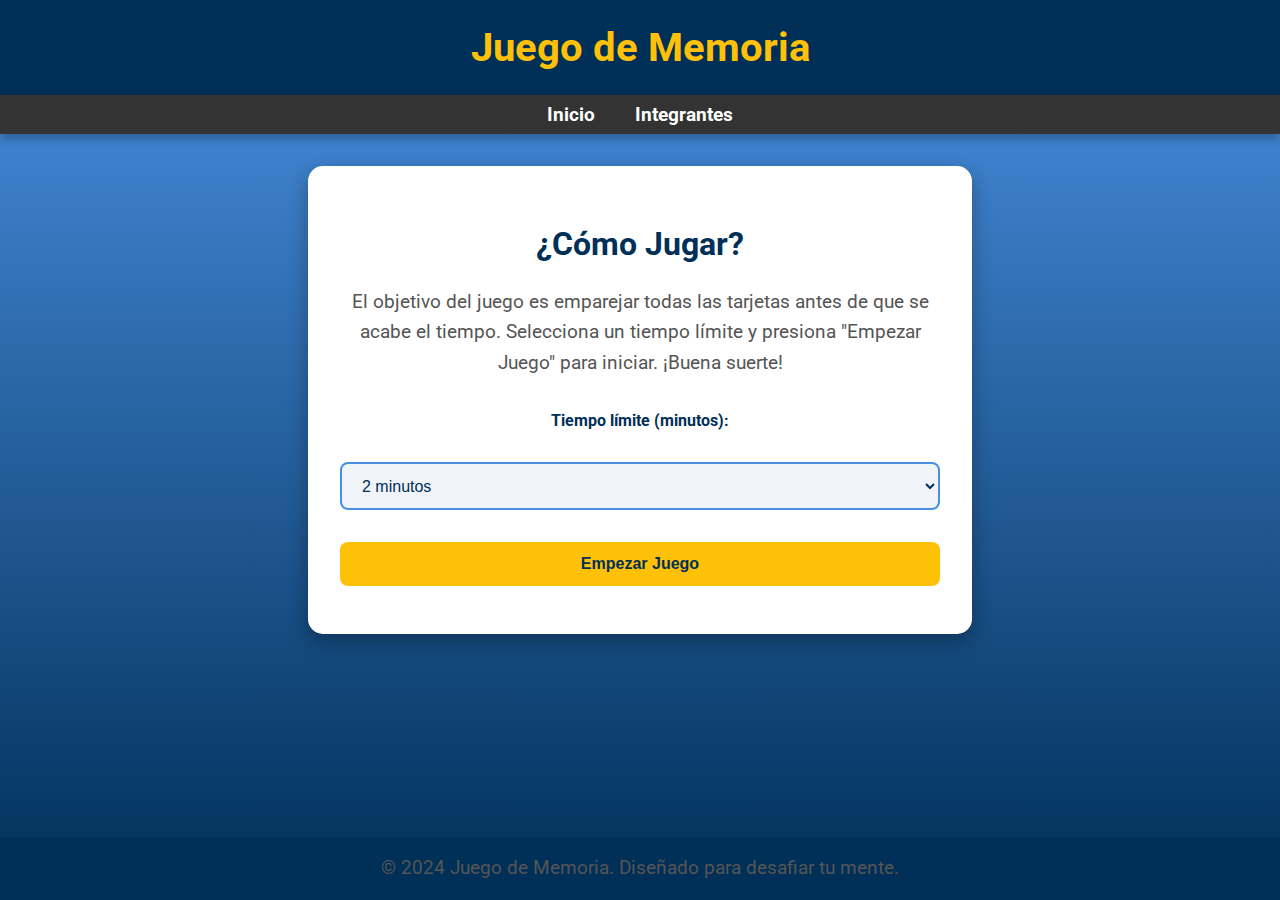
<file: index.html>
<!DOCTYPE html>
<html lang="es">
<head>
    <meta charset="UTF-8">
    <meta name="viewport" content="width=device-width, initial-scale=1.0">
    <title>Juego de Memoria - Inicio</title>
    <!-- Google Fonts -->
    <link href="https://fonts.googleapis.com/css2?family=Roboto:wght@400;700&display=swap" rel="stylesheet">
    <style>
        /* Estilo general */
        body {
            font-family: 'Roboto', sans-serif;
            background: linear-gradient(to bottom, #4a90e2, #002f57);
            color: white;
            margin: 0;
            padding: 0;
            display: flex;
            flex-direction: column;
            align-items: center;
            min-height: 100vh;
        }

        header {
            background-color: #002f57;
            width: 100%;
            text-align: center;
            padding: 1.5rem 0;
            box-shadow: 0 4px 10px rgba(0, 0, 0, 0.3);
        }

        header h1 {
            font-size: 2.5rem;
            margin: 0;
            color: #ffc107;
        }

        nav {
            background-color: #333;
            width: 100%;
            box-shadow: 0 4px 10px rgba(0, 0, 0, 0.3);
        }

        nav ul {
            list-style: none;
            padding: 0.5rem 0;
            margin: 0;
            display: flex;
            justify-content: center;
        }

        nav ul li {
            margin: 0 20px;
        }

        nav ul li a {
            color: white;
            text-decoration: none;
            font-size: 1.2rem;
            font-weight: bold;
            transition: color 0.3s ease-in-out;
        }

        nav ul li a:hover {
            color: #ffc107;
        }

        main {
            background: white;
            border-radius: 15px;
            box-shadow: 0 8px 20px rgba(0, 0, 0, 0.3);
            width: 80%;
            max-width: 600px;
            margin: 2rem auto;
            padding: 2rem;
            text-align: center;
        }

        h2 {
            margin-bottom: 1.5rem;
            color: #002f57;
            font-size: 2rem;
        }

        p {
            line-height: 1.6;
            font-size: 1.2rem;
            margin-bottom: 2rem;
            color: #555;
        }

        label {
            font-weight: bold;
            display: block;
            margin-bottom: 1rem;
            color: #002f57;
        }

        select, .btn-jugar {
            padding: 0.8rem 1rem;
            width: 100%;
            margin: 1rem 0;
            font-size: 1rem;
            border-radius: 8px;
            border: 2px solid #4a90e2;
            transition: background-color 0.3s ease-in-out, color 0.3s ease-in-out, transform 0.2s ease-in-out;
        }

        select {
            background-color: #f0f4f8;
            color: #002f57;
            cursor: pointer;
        }

        select:focus {
            outline: none;
            border-color: #ffc107;
            box-shadow: 0 0 8px #ffc107;
        }

        .btn-jugar {
            background-color: #ffc107;
            color: #002f57;
            font-weight: bold;
            border: none;
            cursor: pointer;
        }

        .btn-jugar:hover {
            background-color: #002f57;
            color: #ffc107;
            transform: scale(1.05);
        }

        footer {
            background-color: #002f57;
            color: white;
            text-align: center;
            padding: 1rem 0;
            width: 100%;
            margin-top: auto;
            font-size: 0.9rem;
        }

        footer p {
            margin: 0;
        }
    </style>
</head>
<body>
    <header>
        <h1>Juego de Memoria</h1>
    </header>
    
    <nav>
        <ul>
            <li><a href="index.html">Inicio</a></li>
            <li><a href="integrantes.html">Integrantes</a></li>
        </ul>
    </nav>
    
    <main>
        <section class="explicacion">
            <h2>¿Cómo Jugar?</h2>
            <p>El objetivo del juego es emparejar todas las tarjetas antes de que se acabe el tiempo. Selecciona un tiempo límite y presiona "Empezar Juego" para iniciar. ¡Buena suerte!</p>
            
            <label for="tiempo-limite">Tiempo límite (minutos):</label>
            <select id="tiempo-limite">
                <option value="2">2 minutos</option>
                <option value="3">3 minutos</option>
                <option value="4">4 minutos</option>
                <option value="5">5 minutos</option>
                <option value="6">6 minutos</option>
            </select>
            
            <button id="btn-empezar" class="btn-jugar">Empezar Juego</button>
        </section>
    </main>

    <footer>
        <p>&copy; 2024 Juego de Memoria. Diseñado para desafiar tu mente.</p>
    </footer>

    <script>
        // Redirigir al juego con el tiempo seleccionado
        document.getElementById('btn-empezar').addEventListener('click', () => {
            const tiempo = document.getElementById('tiempo-limite').value;
            const tiempoEnSegundos = tiempo * 60; // Convertir minutos a segundos
            localStorage.setItem('tiempoSeleccionado', tiempoEnSegundos);
            window.location.href = `juego.html?tiempo=${tiempo}`;
        });
    </script>
</body>
</html>
</file>
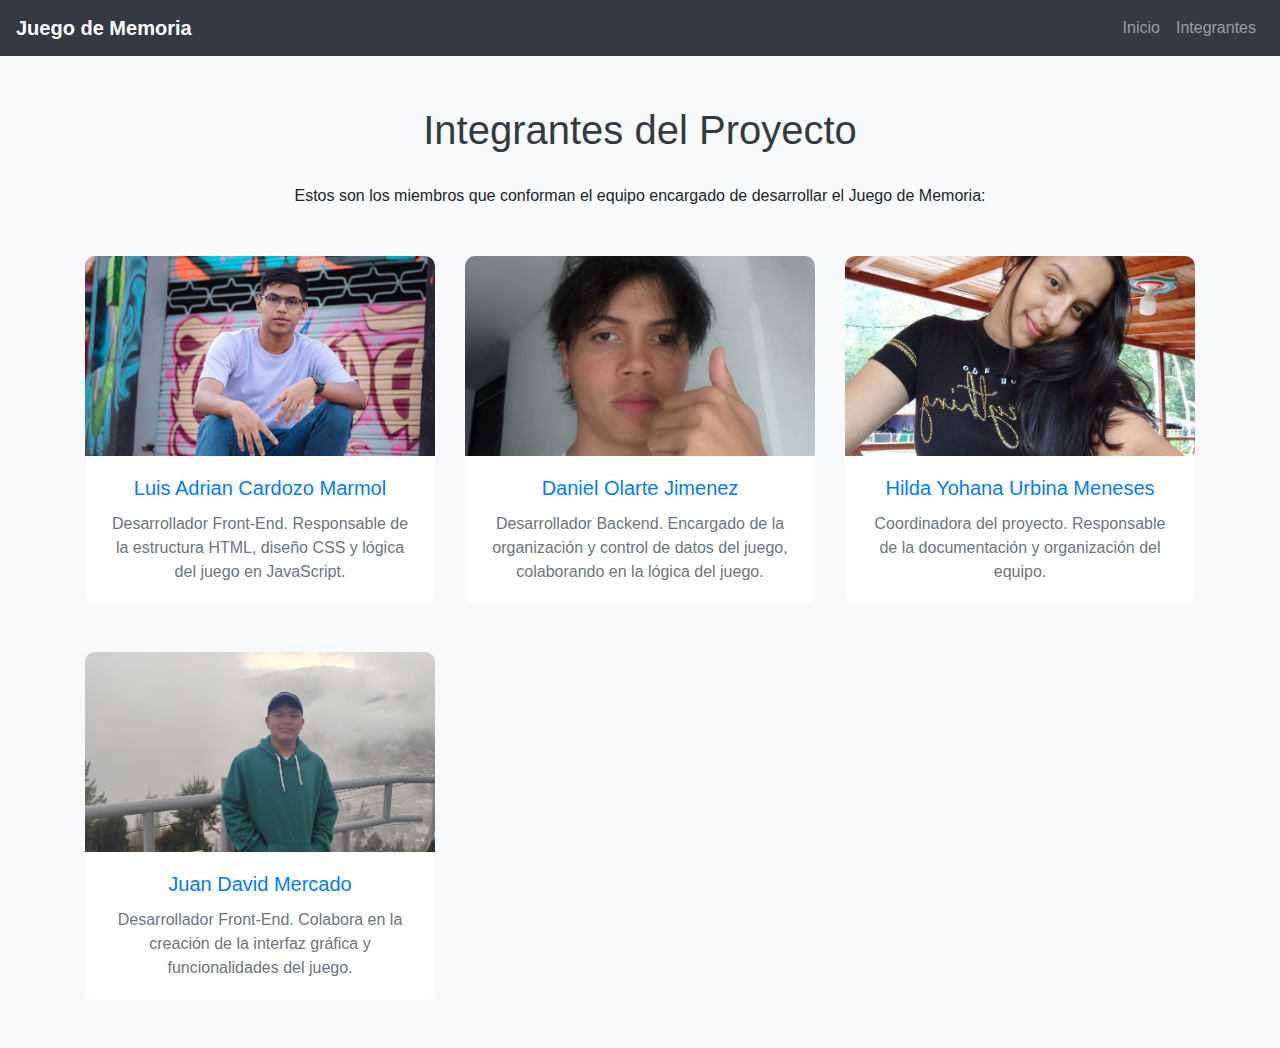
<file: integrantes.html>
<!DOCTYPE html>
<html lang="es">
<head>
    <meta charset="UTF-8">
    <meta name="viewport" content="width=device-width, initial-scale=1.0">
    <title>Integrantes del Grupo</title>
    <link href="https://maxcdn.bootstrapcdn.com/bootstrap/4.5.2/css/bootstrap.min.css" rel="stylesheet">
    <style>
        body {
            background-color: #f8f9fa; /* Fondo suave */
            font-family: 'Arial', sans-serif;
        }
        .navbar-brand {
            font-weight: bold;
        }
        .container {
            padding-top: 50px;
        }
        h1 {
            color: #343a40; /* Título oscuro */
            margin-bottom: 30px;
        }
        .card {
            transition: transform 0.3s, box-shadow 0.3s;
            border: none; /* Eliminar bordes */
            border-radius: 10px;
        }
        .card img {
            border-top-left-radius: 10px;
            border-top-right-radius: 10px;
            object-fit: cover;
            height: 200px;
        }
        .card:hover {
            transform: translateY(-10px); /* Efecto de elevación */
            box-shadow: 0 4px 20px rgba(0, 0, 0, 0.2); /* Sombra suave */
        }
        .card-title {
            color: #007bff; /* Títulos en azul */
        }
        .card-text {
            color: #6c757d; /* Texto gris suave */
        }
    </style>
</head>
<body>
    <!-- Menú de navegación -->
    <nav class="navbar navbar-expand-lg navbar-dark bg-dark">
        <a class="navbar-brand" href="#">Juego de Memoria</a>
        <button class="navbar-toggler" type="button" data-toggle="collapse" data-target="#navbarNav" aria-controls="navbarNav" aria-expanded="false" aria-label="Toggle navigation">
            <span class="navbar-toggler-icon"></span>
        </button>
        <div class="collapse navbar-collapse" id="navbarNav">
            <ul class="navbar-nav ml-auto">
                <li class="nav-item"><a class="nav-link" href="index.html">Inicio</a></li>
                <li class="nav-item"><a class="nav-link" href="integrantes.html">Integrantes</a></li>
            </ul>
        </div>
    </nav>

    <!-- Contenido principal -->
    <div class="container text-center">
        <h1>Integrantes del Proyecto</h1>
        <p class="mb-5">Estos son los miembros que conforman el equipo encargado de desarrollar el Juego de Memoria:</p>
        
        <!-- Información de los integrantes -->
        <div class="row">
            <!-- Integrante 1 -->
            <div class="col-md-4 mb-5">
                <div class="card">
                    <!-- Foto de Luis -->
                    <img src="img/luis.jpg" class="card-img-top" alt="Luis Adrian Cardozo">
                    <div class="card-body">
                        <h5 class="card-title">Luis Adrian Cardozo Marmol</h5>
                        <p class="card-text">Desarrollador Front-End. Responsable de la estructura HTML, diseño CSS y lógica del juego en JavaScript.</p>
                    </div>
                </div>
            </div>

            <!-- Integrante 2 -->
            <div class="col-md-4 mb-5">
                <div class="card">
                    <!-- Foto de Daniel -->
                    <img src="img/daniel.jpg" class="card-img-top" alt="Daniel Olarte Jimenez">
                    <div class="card-body">
                        <h5 class="card-title">Daniel Olarte Jimenez</h5>
                        <p class="card-text">Desarrollador Backend. Encargado de la organización y control de datos del juego, colaborando en la lógica del juego.</p>
                    </div>
                </div>
            </div>

            <!-- Integrante 3 -->
            <div class="col-md-4 mb-5">
                <div class="card">
                    <!-- Foto de Hilda -->
                    <img src="img/johana.jpg" class="card-img-top" alt="Hilda Yohana Urbina Meneses">
                    <div class="card-body">
                        <h5 class="card-title">Hilda Yohana Urbina Meneses</h5>
                        <p class="card-text">Coordinadora del proyecto. Responsable de la documentación y organización del equipo.</p>
                    </div>
                </div>
            </div>

            <!-- Integrante 4 -->
            <div class="col-md-4 mb-5">
                <div class="card">
                    <!-- Foto de Juan -->
                    <img src="img/juan.jpg" class="card-img-top" alt="Juan David Mercado">
                    <div class="card-body">
                        <h5 class="card-title">Juan David Mercado</h5>
                        <p class="card-text">Desarrollador Front-End. Colabora en la creación de la interfaz gráfica y funcionalidades del juego.</p>
                    </div>
                </div>
            </div>
        </div>
    </div>

    <!-- Bootstrap JS -->
    <script src="https://code.jquery.com/jquery-3.5.1.slim.min.js"></script>
    <script src="https://cdn.jsdelivr.net/npm/@popperjs/core@2.4.4/dist/umd/popper.min.js"></script>
    <script src="https://maxcdn.bootstrapcdn.com/bootstrap/4.5.2/js/bootstrap.min.js"></script>
</body>
</html>
</file>
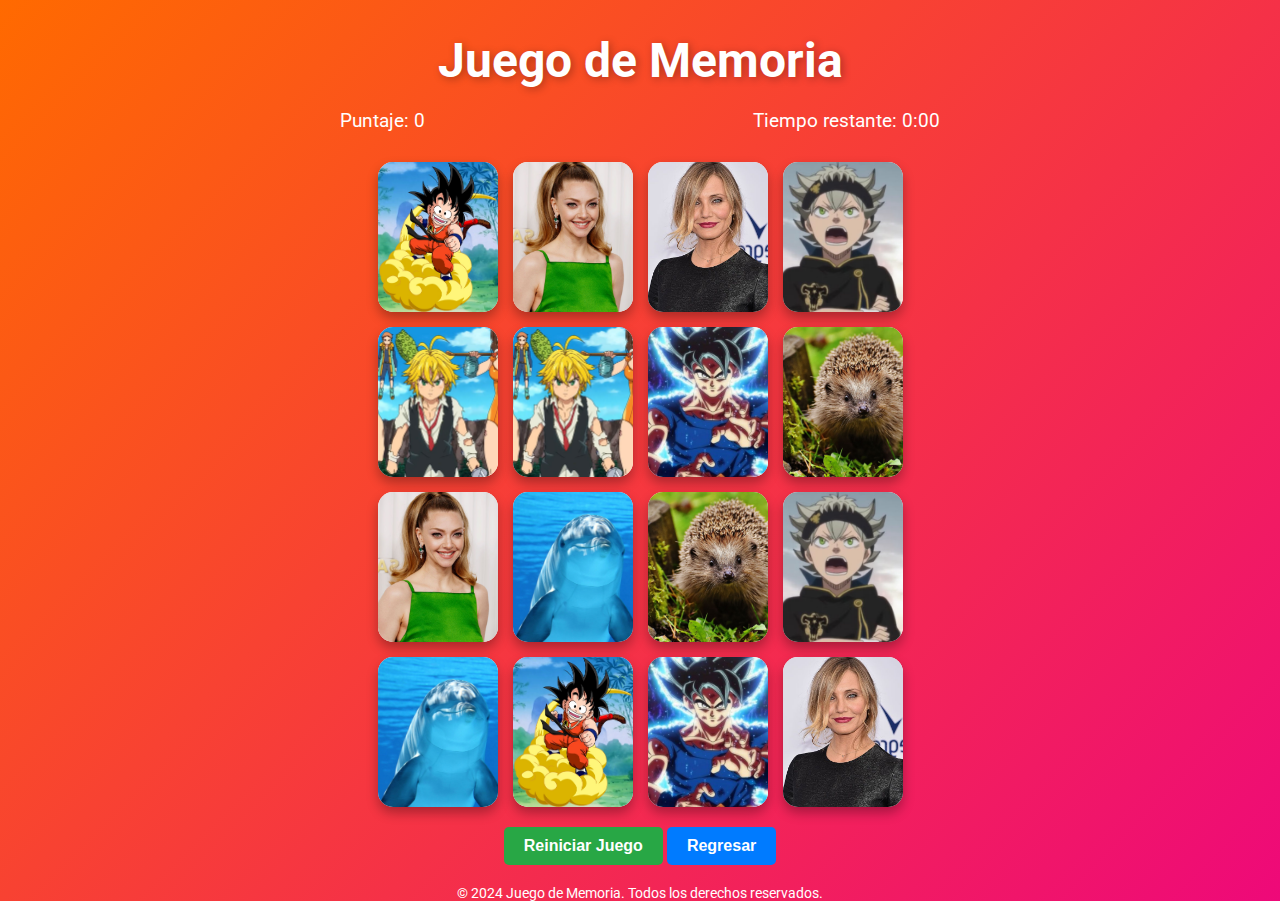
<file: juego.html>
<!DOCTYPE html>
<html lang="es">
<head>
    <meta charset="UTF-8">
    <meta name="viewport" content="width=device-width, initial-scale=1.0">
    <title>Juego de Memoria</title>
    <link href="https://fonts.googleapis.com/css2?family=Roboto:wght@400;700&display=swap" rel="stylesheet">
    <style>
        /* Estilos generales */
        body {
            font-family: 'Roboto', sans-serif;
            margin: 0;
            padding: 0;
            display: flex;
            flex-direction: column;
            align-items: center;
            justify-content: center;
            min-height: 100vh;
            background: linear-gradient(135deg, #ff6a00, #ee0979);
            color: #fff;
        }

        h1 {
            font-size: 3rem;
            margin-bottom: 10px;
            text-shadow: 2px 2px 8px rgba(0, 0, 0, 0.3);
        }

        .panel {
            display: flex;
            justify-content: space-between;
            width: 80%;
            max-width: 600px;
            margin: 10px auto;
            font-size: 1.2rem;
        }

        /* Tablero */
        .tablero {
            display: grid;
            grid-template-columns: repeat(4, 120px);
            gap: 15px;
            margin-top: 20px;
        }

        /* Tarjetas */
        .tarjeta {
            width: 120px;
            height: 150px;
            background-color: #ffffff;
            border-radius: 15px;
            display: flex;
            align-items: center;
            justify-content: center;
            box-shadow: 0 6px 12px rgba(0, 0, 0, 0.3);
            cursor: pointer;
            transform: perspective(1000px) rotateY(0deg);
            transition: transform 0.6s ease, box-shadow 0.3s ease;
        }

        .tarjeta:hover {
            box-shadow: 0 8px 16px rgba(0, 0, 0, 0.5);
        }

        .tarjeta img {
            width: 100%;
            height: 100%;
            border-radius: 15px;
            object-fit: cover;
            display: none;
        }

        .tarjeta.mostrada {
            transform: perspective(1000px) rotateY(180deg);
        }

        .tarjeta.mostrada img {
            display: block;
        }

        /* Botones */
        .boton {
            margin-top: 20px;
            padding: 10px 20px;
            font-size: 16px;
            font-weight: bold;
            color: #fff;
            border: none;
            border-radius: 5px;
            cursor: pointer;
            transition: background 0.3s ease;
        }

        .boton-reiniciar {
            background-color: #28a745;
        }

        .boton-reiniciar:hover {
            background-color: #218838;
        }

        .boton-regresar {
            background-color: #007bff;
        }

        .boton-regresar:hover {
            background-color: #0056b3;
        }

        footer {
            margin-top: 20px;
            font-size: 14px;
        }

        .mensaje {
            position: fixed;
            top: 50%;
            left: 50%;
            transform: translate(-50%, -50%);
            background: rgba(0, 0, 0, 0.8);
            color: #fff;
            padding: 20px;
            border-radius: 10px;
            text-align: center;
            font-size: 1.5rem;
            display: none;
        }

        .mensaje.mostrar {
            display: block;
        }
    </style>
</head>
<body>
    <h1>Juego de Memoria</h1>
    <div class="panel">
        <span id="puntaje">Puntaje: 0</span>
        <span id="tiempo">Tiempo restante: 0:00</span>
    </div>
    <div class="tablero"></div>
    <div>
        <button class="boton boton-reiniciar" id="reiniciar">Reiniciar Juego</button>
        <button class="boton boton-regresar" id="regresar">Regresar</button>
    </div>
    <div class="mensaje" id="mensaje"></div>
    <footer>© 2024 Juego de Memoria. Todos los derechos reservados.</footer>
    <script src="script.js"></script>
</body>
</html>
</file>
